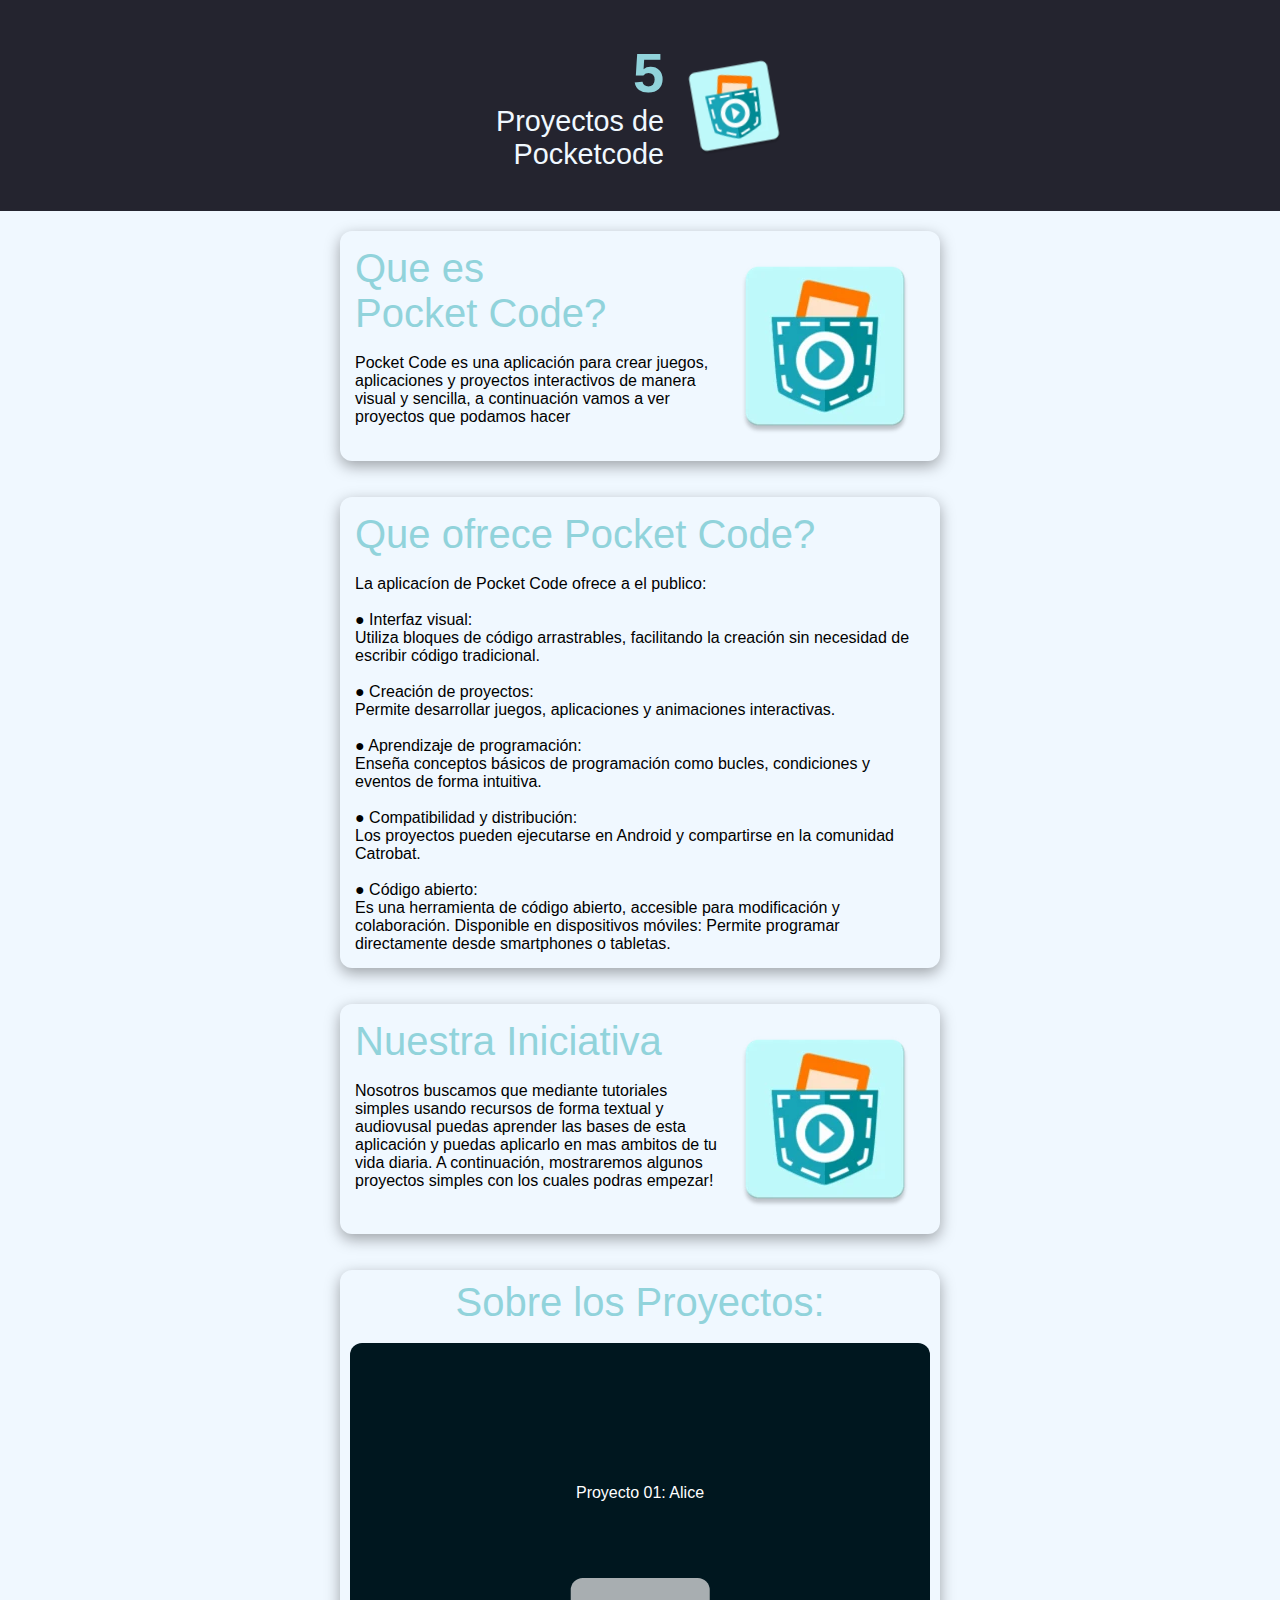
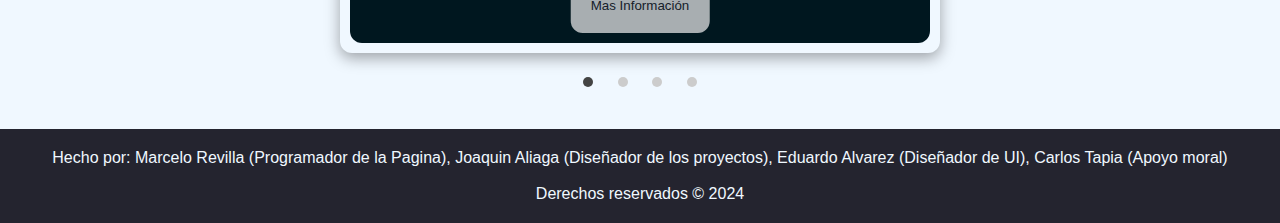
<file: index.html>
<!doctype html>
<html lang="en">
<head>
  <meta charset="UTF-8" />
  <meta name="viewport" content="width=device-width, initial-scale=1.0" />
  <title>5 Proyectos PocketCode</title>
  <link href='style.css' rel='stylesheet'>
  <link rel="shortcut icon" href="assets/pocketcode-02.webp" type="image/x-icon">
</head>

<body>
  <script src="main.js"></script>
  <header>
    <div class="header-content">
      <div class="text-content">
        <h1><span class="highlight">5</span></h1>
        <h3>Proyectos de</h3>
        <h3>Pocketcode</h3>
      </div>
      <img src="assets/pocketcode-02.webp" alt="Pocket Code Logo">
      
    </div>
  </header>
  
  <main>
    
    <div class="centro">
      <div>
        <h2 style="color: #91d3db; ">Que es <br>Pocket Code?</h2>
        <br>
      <p>Pocket Code es una aplicación para crear juegos, 
        aplicaciones y proyectos interactivos de manera visual 
        y sencilla, a continuación vamos a ver proyectos que podamos 
        hacer</p>

      </div>
        <img src="assets/pocketcode-02.webp" alt="" style="width: auto; height: fit-content; align-items: center; text-align: center ;">
    </div>
    <br>
    <br>

    <div class="centro2">
      <h2 style="color: #91d3db; ">Que ofrece Pocket Code?</h2>
        <br>
      <p>
        La aplicacíon de Pocket Code ofrece a el publico: <br> <br>
        ● Interfaz visual: <br>Utiliza bloques de código arrastrables, facilitando la creación sin necesidad de escribir código tradicional.
        <br> <br>● Creación de proyectos: <br>Permite desarrollar juegos, aplicaciones y animaciones interactivas.
        <br> <br>● Aprendizaje de programación: <br>Enseña conceptos básicos de programación como bucles, condiciones y eventos de forma intuitiva.
        <br> <br>● Compatibilidad y distribución: <br>Los proyectos pueden ejecutarse en Android y compartirse en la comunidad Catrobat.
        <br> <br>● Código abierto: <br>Es una herramienta de código abierto, accesible para modificación y colaboración.
        Disponible en dispositivos móviles: Permite programar directamente desde smartphones o tabletas.
        </p>
    </div>
    <br>
    <br>

    <div class="centro">
      <div>
        <h2 style="color: #91d3db; ">Nuestra Iniciativa</h2>
        <br>
      <p>Nosotros buscamos que mediante tutoriales simples usando recursos de forma textual y audiovusal puedas aprender las bases de esta aplicación y puedas aplicarlo en mas ambitos de tu vida diaria. A continuación, mostraremos algunos proyectos simples con los cuales podras empezar!</p>
      </div>
        <img src="assets/pocketcode-02.webp" alt="" style="width: auto; height: fit-content; align-items: center; text-align: center ;">
    </div>
      <br>
      <br>
      
    <div id="slider">
        <input type="radio" name="slider" id="slide1" checked>
        <input type="radio" name="slider" id="slide2">
        <input type="radio" name="slider" id="slide3">
        <input type="radio" name="slider" id="slide4">
        <div id="slides">
          <h2 style="color: #91d3db; ">Sobre los Proyectos:</h2> <br>
           <div id="overflow">
              <div class="inner">
                 <div class="slide slide_1">
                    <div class="slide-content">
                      <p>Proyecto 01: Alice</p>
                      <button  id="button-1"><a href="pag-01.html" style="text-decoration: none; color: #24242f;">Mas Información</a></button> 
                    </div>
                 </div>
                 <div class="slide slide_2">
                    <div class="slide-content">
                       <p>Proyecto 02: El Alien</p>
                       <button id="button-2"><a href="pag-02.html" style="text-decoration: none; color: #24242f;">Mas Información</a></button> 
                    </div>
                 </div>
                 <div class="slide slide_3">
                    <div class="slide-content">
                       <p>Proyecto 03: El buho</p>
                       <button id="button-3"><a href="pag-03.html" style="text-decoration: none; color: #24242f;">Mas Información</a></button> 
                    </div>
                 </div>
                 <div class="slide slide_4">
                    <div class="slide-content">
                       <p>Mas Proyectos...</p>
                       <button id="button-4"><a href="Lista.html" style="text-decoration: none; color: #24242f;">Proximamente</a></button> 
                    </div>
                 </div>
                 
              </div>
           </div>
        </div>
        <div id="controls">
           <label for="slide1"></label>
           <label for="slide2"></label>
           <label for="slide3"></label>
           <label for="slide4"></label>
        </div>
        <div id="bullets">
           <label for="slide1"></label>
           <label for="slide2"></label>
           <label for="slide3"></label>
           <label for="slide4"></label>
        </div>
     </div>
<br>
     
    
  </main>
  
  <footer>
    <p>Hecho por: Marcelo Revilla (Programador de la Pagina), Joaquin Aliaga (Diseñador de los proyectos), Eduardo Alvarez (Diseñador de UI), Carlos Tapia (Apoyo moral)</p>
    <br>
    <p>Derechos reservados © 2024</p>
  </footer>
</body>
</html>
</file>
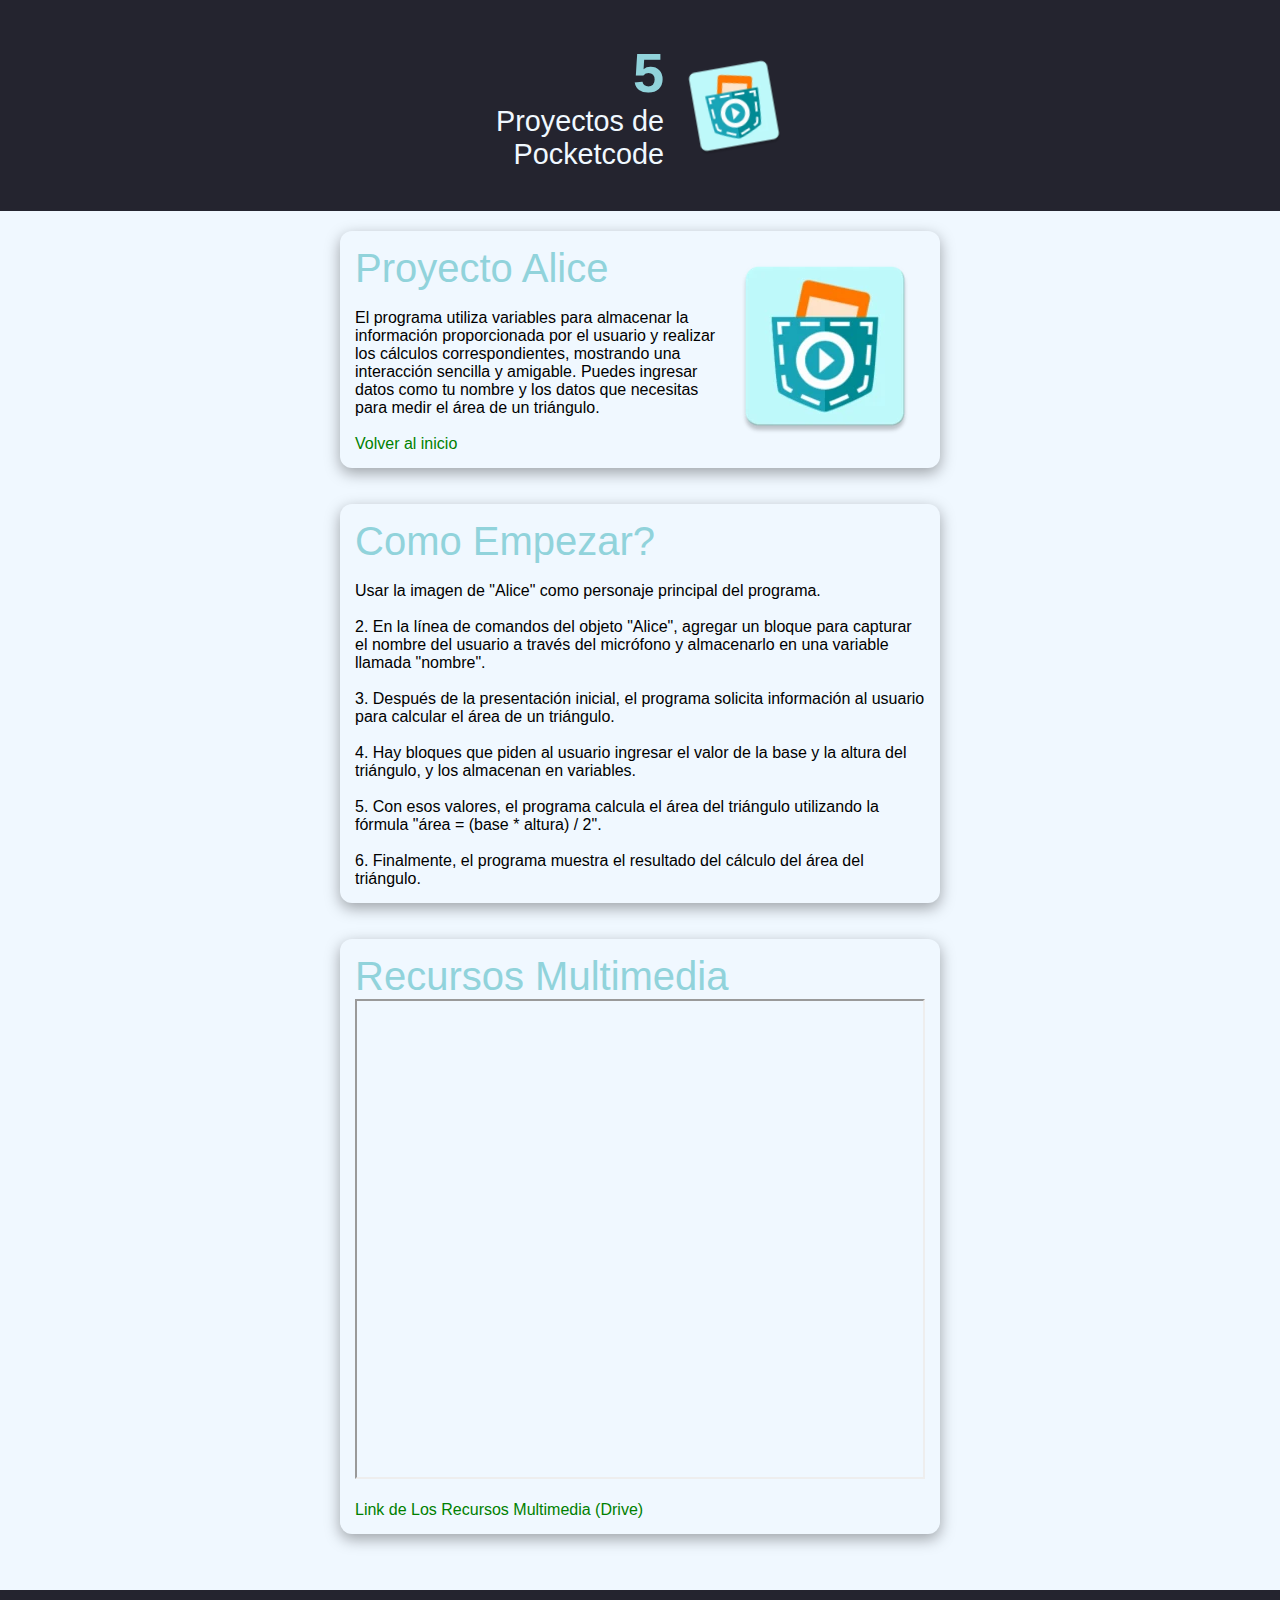
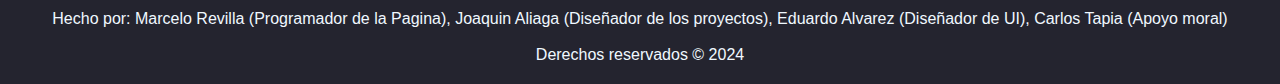
<file: pag-01.html>
<!doctype html>
<html lang="en">
<head>
  <meta charset="UTF-8" />
  <meta name="viewport" content="width=device-width, initial-scale=1.0" />
  <title>5 Proyectos PocketCode</title>
  <link href='style.css' rel='stylesheet'>
  <link rel="shortcut icon" href="assets/pocketcode-02.webp" type="image/x-icon">
</head>

<body>
  <script src="main.js"></script>
  <header>
    <div class="header-content">
      <div class="text-content">
        <h1><span class="highlight">5</span></h1>
        <h3>Proyectos de</h3>
        <h3>Pocketcode</h3>
      </div>
      <img src="assets/pocketcode-02.webp" alt="Pocket Code Logo">
      
    </div>
  </header>
  
  <main>
    
    <div class="centro">
      <div>
        <h2 style="color: #91d3db; ">Proyecto Alice</h2>
        <br>
      <p>El programa utiliza variables para almacenar la información proporcionada por el usuario y realizar los cálculos correspondientes, mostrando una interacción sencilla y amigable. Puedes ingresar datos como tu nombre y los datos que necesitas para medir el área de un triángulo.
    </p>
    <br>
    <a href="index.html" style="text-decoration: none; color: green; text-align: center;">Volver al inicio</a>
      </div>
        <img src="assets/pocketcode-02.webp" alt="" style="width: auto; height: fit-content; align-items: center; text-align: center ;">
    </div>
    <br>
    <br>

    <div class="centro2">
      <h2 style="color: #91d3db; ">Como Empezar?</h2>
      <br>
        <p>Usar la imagen de "Alice" como personaje principal del programa. <br>
  <br>2. En la línea de comandos del objeto "Alice", agregar un bloque para capturar el nombre del usuario a través del micrófono y almacenarlo en una variable llamada "nombre". <br>
  <br>3. Después de la presentación inicial, el programa solicita información al usuario para calcular el área de un triángulo. <br>
  <br>4. Hay bloques que piden al usuario ingresar el valor de la base y la altura del triángulo, y los almacenan en variables. <br>
  <br> 5. Con esos valores, el programa calcula el área del triángulo utilizando la fórmula "área = (base * altura) / 2". <br>
  <br>6. Finalmente, el programa muestra el resultado del cálculo del área del triángulo.
  </p>
    </div>
    <br>
    <br>

    <div class="centro2">
        <h2 style="color: #91d3db; ">Recursos Multimedia</h2>
        <iframe src="https://drive.google.com/file/d/1KOzDa5f0LTdkZhXTcmepuYYI8dwXMlgC/preview" width="570" height="480" allow="autoplay"></iframe>
        <br>
        <br>
        <a href="https://drive.google.com/drive/folders/134xO5xbTV1wskpt3W_EQH3m-mKh8xJep?usp=sharing" style="text-decoration: none; color: green; text-align: center;" >Link de Los Recursos Multimedia (Drive)</a>
    </div>
    <br>
    <br>
    
</main>
    <footer>
        <p>Hecho por: Marcelo Revilla (Programador de la Pagina), Joaquin Aliaga (Diseñador de los proyectos), Eduardo Alvarez (Diseñador de UI), Carlos Tapia (Apoyo moral)</p>
        <br>
        <p>Derechos reservados © 2024</p>
    </footer>
</body>
</html>
</file>
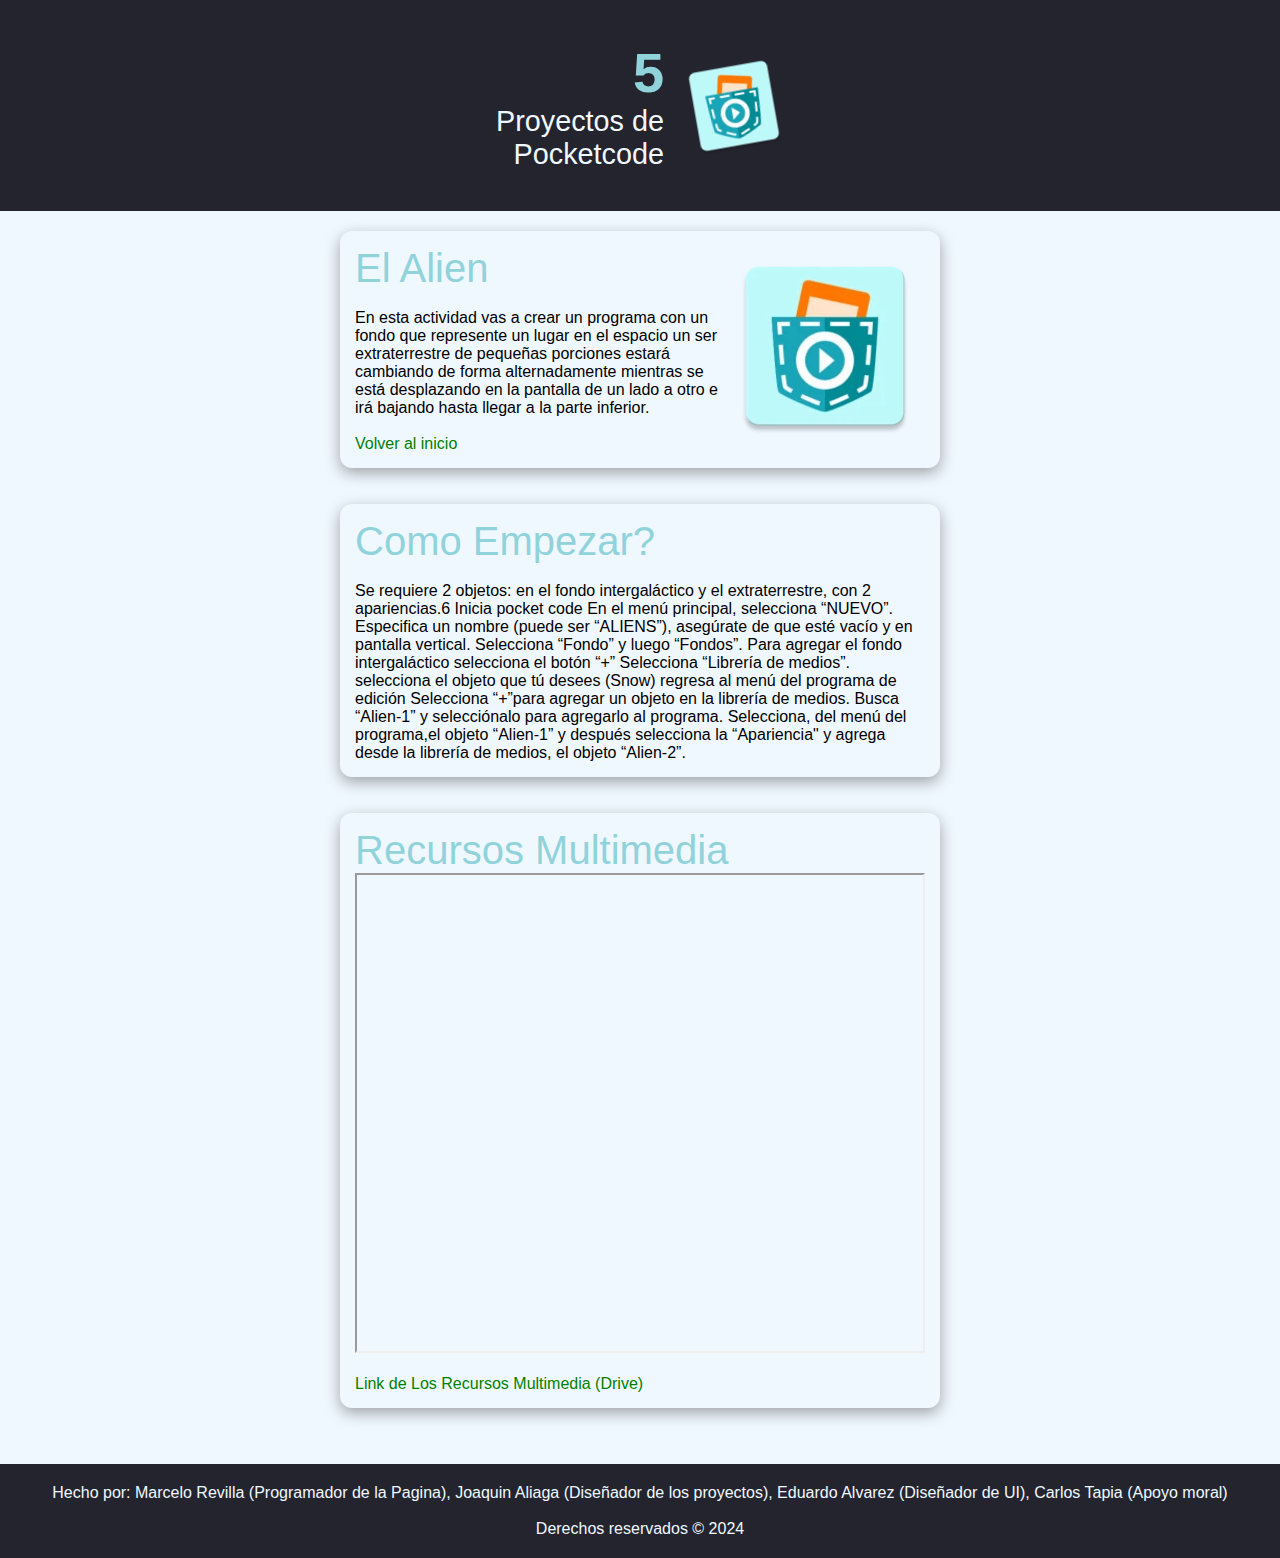
<file: pag-02.html>
<!doctype html>
<html lang="en">
<head>
  <meta charset="UTF-8" />
  <meta name="viewport" content="width=device-width, initial-scale=1.0" />
  <title>5 Proyectos PocketCode</title>
  <link href='style.css' rel='stylesheet'>
  <link rel="shortcut icon" href="assets/pocketcode-02.webp" type="image/x-icon">
</head>

<body>
  <script src="main.js"></script>
  <header>
    <div class="header-content">
      <div class="text-content">
        <h1><span class="highlight">5</span></h1>
        <h3>Proyectos de</h3>
        <h3>Pocketcode</h3>
      </div>
      <img src="assets/pocketcode-02.webp" alt="Pocket Code Logo">
      
    </div>
  </header>
  
  <main>
    
    <div class="centro">
      <div>
        <h2 style="color: #91d3db; ">El Alien</h2>
        <br>
      <p>En esta actividad vas a crear un programa con un fondo que represente un lugar en el espacio un ser extraterrestre de pequeñas porciones estará cambiando de forma alternadamente mientras se está desplazando en la pantalla de un lado a otro e irá bajando hasta llegar a la parte inferior.
    </p>
    <br>
    <a href="index.html" style="text-decoration: none; color: green; text-align: center;">Volver al inicio</a>
      </div>
        <img src="assets/pocketcode-02.webp" alt="" style="width: auto; height: fit-content; align-items: center; text-align: center ;">
    </div>
    <br>
    <br>

    <div class="centro2">
      <h2 style="color: #91d3db; ">Como Empezar?</h2>
      <br>
        <p>Se requiere 2 objetos: en el fondo intergaláctico y el extraterrestre, con 2 apariencias.6
            Inicia pocket code
            En el menú principal, selecciona “NUEVO”. Especifica un nombre (puede ser “ALIENS”), asegúrate de que esté vacío y en pantalla vertical.
            Selecciona “Fondo” y luego “Fondos”. Para agregar el fondo intergaláctico selecciona el botón “+”
            Selecciona “Librería de medios”. 
             selecciona el objeto que tú desees (Snow)
             regresa al menú del programa de edición
             Selecciona “+”para agregar un objeto en la librería de medios.
             Busca “Alien-1” y selecciónalo para agregarlo al programa.
             Selecciona, del menú del programa,el objeto “Alien-1”  y después selecciona la “Apariencia" y agrega desde la librería de medios,  el objeto “Alien-2”.
            </p>
    </div>
    <br>
    <br>

    <div class="centro2">
        <h2 style="color: #91d3db; ">Recursos Multimedia</h2>
        <iframe src="https://drive.google.com/file/d/1iV1yMIfUanqxAKoaTyAvq7ndcjp2RdJO/preview" width="570" height="480" allow="autoplay"></iframe>
        <br>
        <br>
        <a href="https://drive.google.com/drive/folders/134xO5xbTV1wskpt3W_EQH3m-mKh8xJep?usp=sharing" style="text-decoration: none; color: green; text-align: center;" >Link de Los Recursos Multimedia (Drive)</a>
    </div>
    <br>
    <br>
    
</main>
    <footer>
        <p>Hecho por: Marcelo Revilla (Programador de la Pagina), Joaquin Aliaga (Diseñador de los proyectos), Eduardo Alvarez (Diseñador de UI), Carlos Tapia (Apoyo moral)</p>
        <br>
        <p>Derechos reservados © 2024</p>
    </footer>
</body>
</html>
</file>
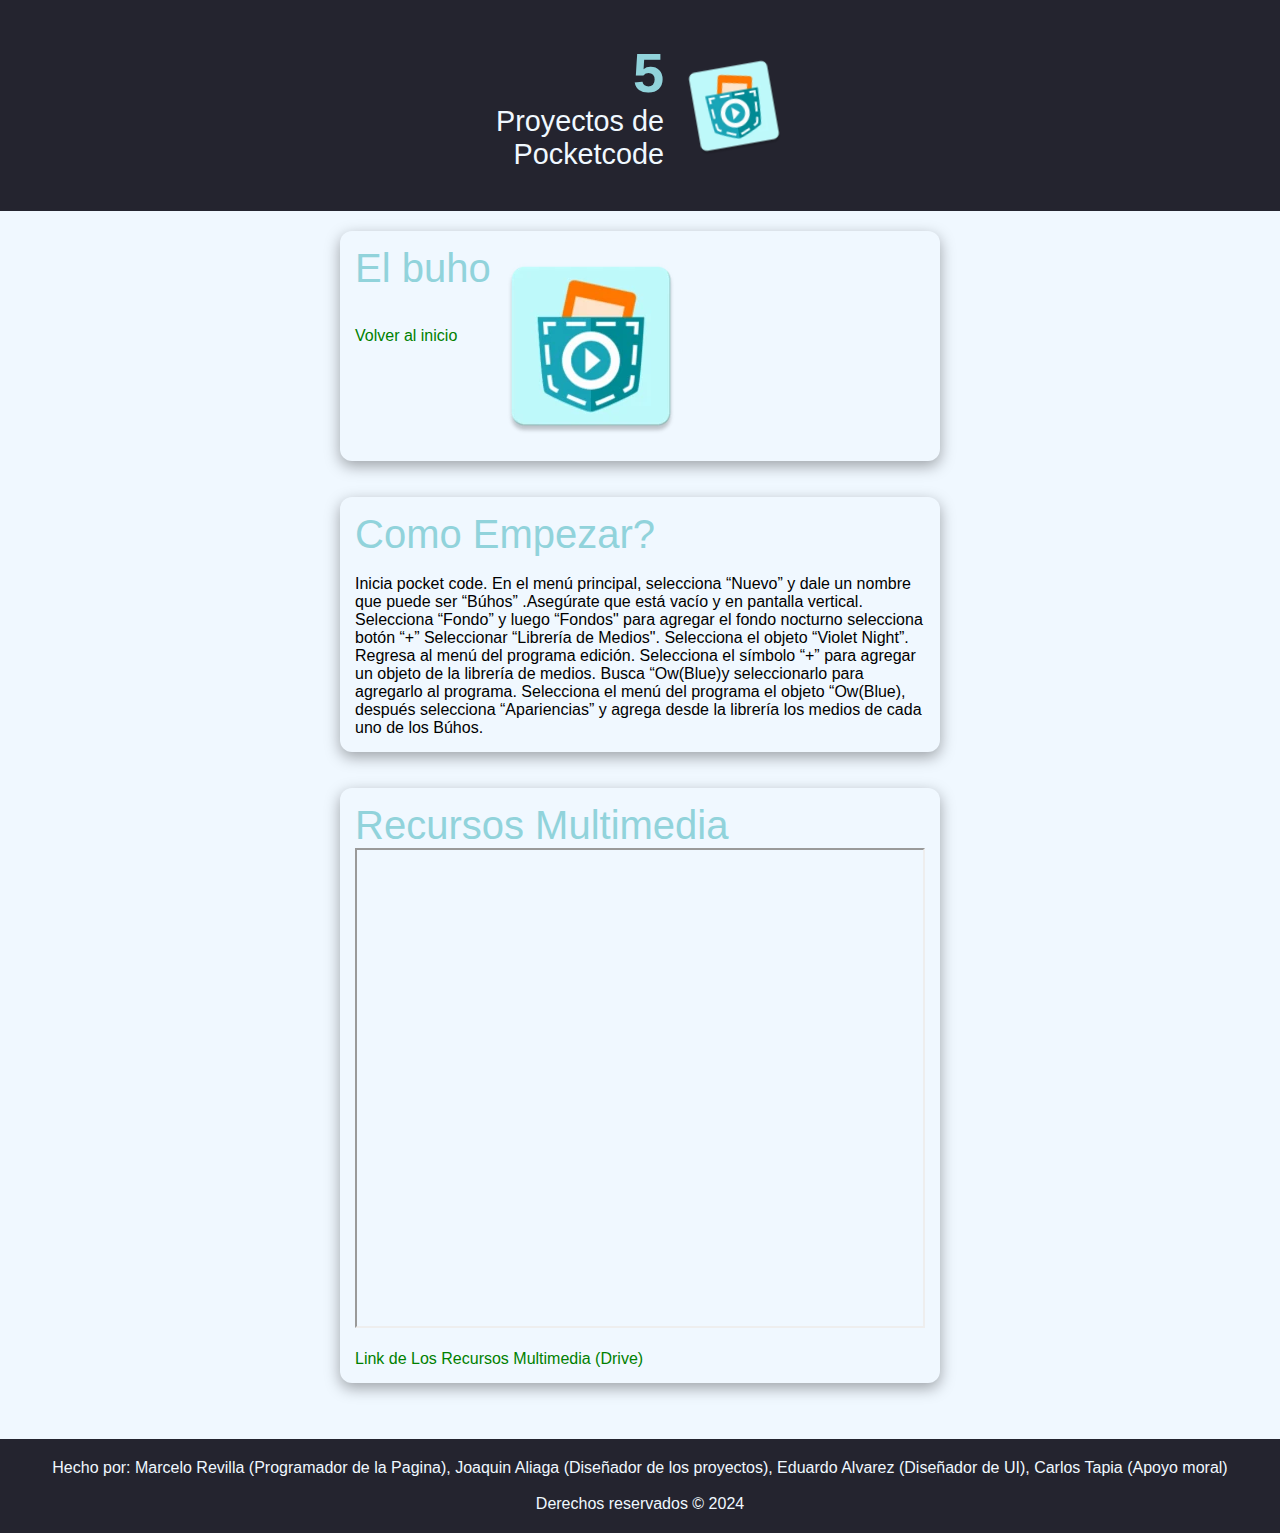
<file: pag-03.html>
<!doctype html>
<html lang="en">
<head>
  <meta charset="UTF-8" />
  <meta name="viewport" content="width=device-width, initial-scale=1.0" />
  <title>5 Proyectos PocketCode</title>
  <link href='style.css' rel='stylesheet'>
  <link rel="shortcut icon" href="assets/pocketcode-02.webp" type="image/x-icon">
</head>

<body>
  <script src="main.js"></script>
  <header>
    <div class="header-content">
      <div class="text-content">
        <h1><span class="highlight">5</span></h1>
        <h3>Proyectos de</h3>
        <h3>Pocketcode</h3>
      </div>
      <img src="assets/pocketcode-02.webp" alt="Pocket Code Logo">
      
    </div>
  </header>
  
  <main>
    
    <div class="centro">
      <div>
        <h2 style="color: #91d3db; ">El buho</h2>
        <br>
    <br>
    <a href="index.html" style="text-decoration: none; color: green; text-align: center;">Volver al inicio</a>
      </div>
        <img src="assets/pocketcode-02.webp" alt="" style="width: auto; height: fit-content; align-items: center; text-align: center ;">
    </div>
    <br>
    <br>

    <div class="centro2">
      <h2 style="color: #91d3db; ">Como Empezar?</h2>
      <br>
        <p> Inicia pocket code.
            En el menú principal, selecciona “Nuevo” y dale un nombre que puede ser “Búhos” .Asegúrate que está vacío y en pantalla vertical.
            Selecciona “Fondo” y luego “Fondos" para agregar el fondo nocturno selecciona botón “+” 
           Seleccionar “Librería de Medios".
           Selecciona el objeto “Violet Night”.
            Regresa al menú del programa edición. 
            Selecciona el símbolo “+” para agregar un objeto de la librería de medios.
           Busca “Ow(Blue)y seleccionarlo para agregarlo al programa.
           Selecciona el menú del programa el objeto  “Ow(Blue), después selecciona “Apariencias” y agrega desde la librería los medios de cada uno de los Búhos.
           </p>
    </div>
    <br>
    <br>

    <div class="centro2">
        <h2 style="color: #91d3db; ">Recursos Multimedia</h2>
        <iframe src="https://drive.google.com/file/d/1iV1yMIfUanqxAKoaTyAvq7ndcjp2RdJO/preview" width="570" height="480" allow="autoplay"></iframe>
        <br>
        <br>
        <a href="https://drive.google.com/drive/folders/134xO5xbTV1wskpt3W_EQH3m-mKh8xJep?usp=sharing" style="text-decoration: none; color: green; text-align: center;" >Link de Los Recursos Multimedia (Drive)</a>
    </div>
    <br>
    <br>
    
</main>
    <footer>
        <p>Hecho por: Marcelo Revilla (Programador de la Pagina), Joaquin Aliaga (Diseñador de los proyectos), Eduardo Alvarez (Diseñador de UI), Carlos Tapia (Apoyo moral)</p>
        <br>
        <p>Derechos reservados © 2024</p>
    </footer>
</body>
</html>
</file>
<file: style.css>
* {
    margin: 0;
    padding: 0;
    box-sizing: border-box;
  }

body {
    display: flex;
    flex-direction: column;
    min-height: 100vh;
    font-family: Arial, sans-serif;
  }

footer {
    background-color: #24242f;
    color: aliceblue;
    text-align: center;
    padding: 20px;
  }

main {
    flex: 1;
    padding: 20px;
    background-color: aliceblue;
  }
  header {
    background-color: #24242f; 
    padding: 40px;
    display: flex;
    justify-content: center;
    align-items: center;
  }
  
  .header-content {
    display: flex;
    align-items: center; 
    justify-content: center;
    gap: 20px; 
  }
  
  .text-content {
    text-align: right; 
  }
  
  h1 {
    font-size: 3.5rem; 
    margin: 0;
    font-weight: bold;
    color: #4a4a4a;
  }
  
  h2 {
    font-size: 2.5rem;
    margin: 0;
    font-weight: normal;
    color: aliceblue;
  }
  
  h3 {
    font-size: 1.8rem; 
    margin: 0;
    font-weight: normal;
    color: aliceblue;
  }
  
  h1 .highlight {
    color: #91d3db; 
  }
  
  header img {
    width: 100px; 
    height: auto;
    transform: rotate(-10deg); 
  }

  .centro {
    max-width: 600px;
    margin: 0 auto;
    display: flex;
    padding: 15px;
    box-shadow: rgba(0, 0, 0, 0.35) 0px 5px 15px;
    border-radius: 12px;
  }

  .centro2 {
    max-width: 600px;
    margin: 0 auto;
    padding: 15px;
    box-shadow: rgba(0, 0, 0, 0.35) 0px 5px 15px;
    border-radius: 12px;
  }

  /*Codigo recuperado de https://codepen.io/anna_blok/pen/eYYRbQY , lo adapte a mi necesidad pe*/

#slider {
    margin: 0 auto;
    max-width: 600px;
    text-align: center;
 }
 #slider input[type=radio] {
    display: none;
 }
 #slider label {
    cursor:pointer;
    text-decoration: none;
 }
 #slider button {
   display: none; /* Ocultar todos los botones por defecto */
   position: absolute;
   bottom: 20px; 
   left: 50%;
   transform: translateX(-50%); 
   z-index: 2;

   border-radius: 12px;
   border: aliceblue;
   padding: 20px;
   opacity: 0.7; /* Opacidad inicial baja */
   transition: opacity 0.3s ease-in-out; /* Transición suave */
 }
 
 #slider button:hover {
   opacity: 1; /* Opacidad al pasar el mouse por encima */
 }
 

 #slide1:checked ~ #slides #button-1,
 #slide2:checked ~ #slides #button-2,
 #slide3:checked ~ #slides #button-3,
 #slide4:checked ~ #slides #button-4 {
   display: block; /* Mostrar el botón de la diapositiva activa */
 }
 #slides {
    padding: 10px;
    box-shadow: rgba(0, 0, 0, 0.35) 0px 5px 15px;
    border-radius: 12px;
    position: relative;
    z-index: 1;
 }
 #overflow {
    width: 100%;
    overflow: hidden;
 }
 #slide1:checked ~ #slides .inner {
    margin-left: 0;
 }
 #slide2:checked ~ #slides .inner {
    margin-left: -100%;
 }
 #slide3:checked ~ #slides .inner {
    margin-left: -200%;
 }
 #slide4:checked ~ #slides .inner {
    margin-left: -300%;
 }
 #slides .inner {
    transition: margin-left 800ms cubic-bezier(0.770, 0.000, 0.175, 1.000);
    width: 400%;
    line-height: 0;
    height: 300px;
 }
 #slides .slide {
    width: 25%;
    float:left;
    display: flex;
    justify-content: center;
    align-items: center;
    height: 100%;
    color: #fff;
 }
 #slides .slide_1 {
    background: #00171F;
    border-radius: 12px;
 }
 #slides .slide_2 {
    background: #003459;
    border-radius: 12px;
 }
 #slides .slide_3 {
    background: #007EA7;
    border-radius: 12px;
 }
 #slides .slide_4 {
    background: #00A8E8;
    border-radius: 12px;
 }
 #controls {
    margin: -180px 0 0 0;
    width: 100%;
    height: 50px;
    z-index: 2;
    position: relative;
 }
 #controls label {
    transition: opacity 0.2s ease-out;
    display: none;
    width: 50px;
    height: 50px;
    opacity: .4;
    z-index: 3;
 }
 #controls label:hover {
    opacity: 1;
 }
 #slide1:checked ~ #controls label:nth-child(2),
 #slide2:checked ~ #controls label:nth-child(3),
 #slide3:checked ~ #controls label:nth-child(4),
 #slide4:checked ~ #controls label:nth-child(1) {
    background: url(https://image.flaticon.com/icons/svg/130/130884.svg) no-repeat;
    float:right;
    margin: 0 -50px 0 0;
    display: block;
 }
 #slide1:checked ~ #controls label:nth-last-child(2),
 #slide2:checked ~ #controls label:nth-last-child(3),
 #slide3:checked ~ #controls label:nth-last-child(4),
 #slide4:checked ~ #controls label:nth-last-child(1) {
    background: url(https://image.flaticon.com/icons/svg/130/130882.svg) no-repeat;
    float:left;
    margin: 0 0 0 -50px;
    display: block;
 }
 #bullets {
    margin: 150px 0 0;
    text-align: center;
 }
 #bullets label {
    display: inline-block;
    width: 10px;
    height: 10px;
    border-radius:100%;
    background: #ccc;
    margin: 0 10px;
 }
 #slide1:checked ~ #bullets label:nth-child(1),
 #slide2:checked ~ #bullets label:nth-child(2),
 #slide3:checked ~ #bullets label:nth-child(3),
 #slide4:checked ~ #bullets label:nth-child(4) {
    background: #444;
 }
 @media screen and (max-width: 900px) {
    #slide1:checked ~ #controls label:nth-child(2),
    #slide2:checked ~ #controls label:nth-child(3),
    #slide3:checked ~ #controls label:nth-child(4),
    #slide4:checked ~ #controls label:nth-child(1),
    #slide1:checked ~ #controls label:nth-last-child(2),
    #slide2:checked ~ #controls label:nth-last-child(3),
    #slide3:checked ~ #controls label:nth-last-child(4),
    #slide4:checked ~ #controls label:nth-last-child(1) {
       margin: 0;
    }
    #slides {
       max-width: calc(100% - 140px);
       margin: 0 auto;
    }
 }
</file>
